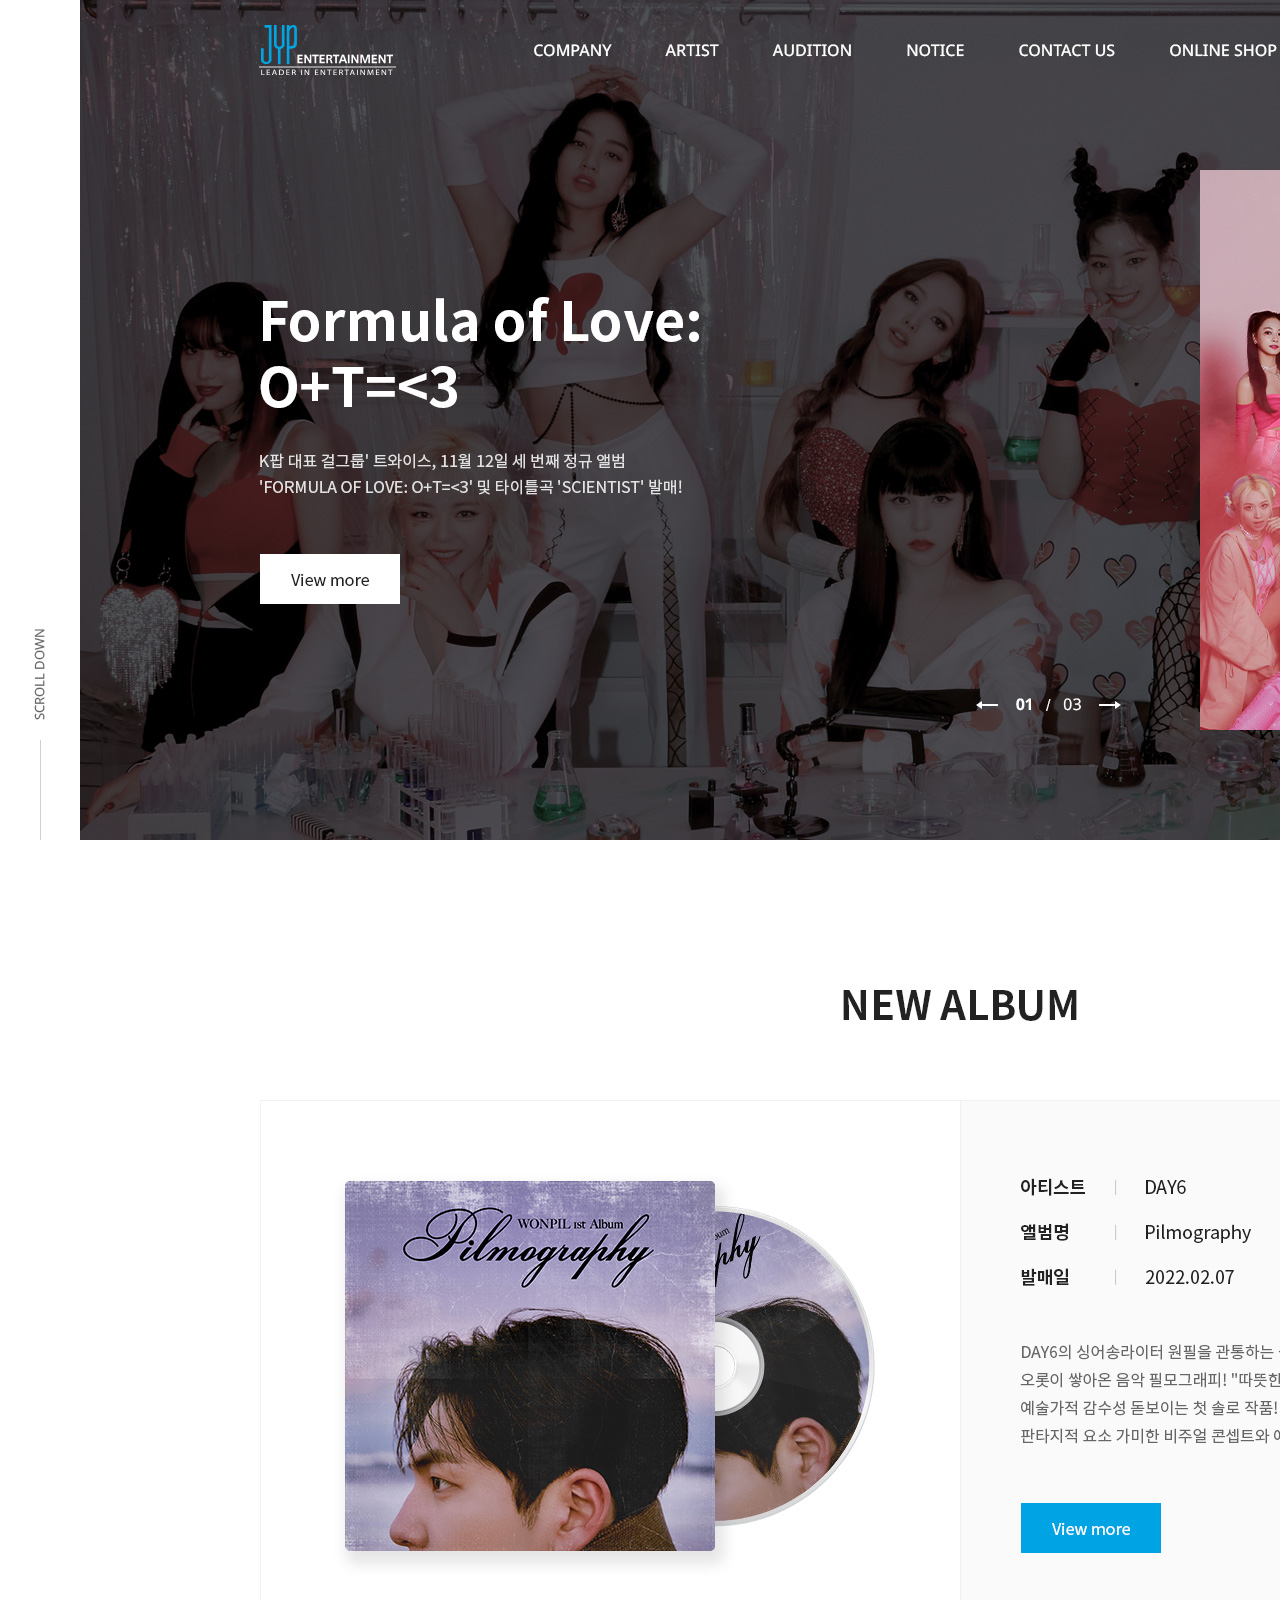
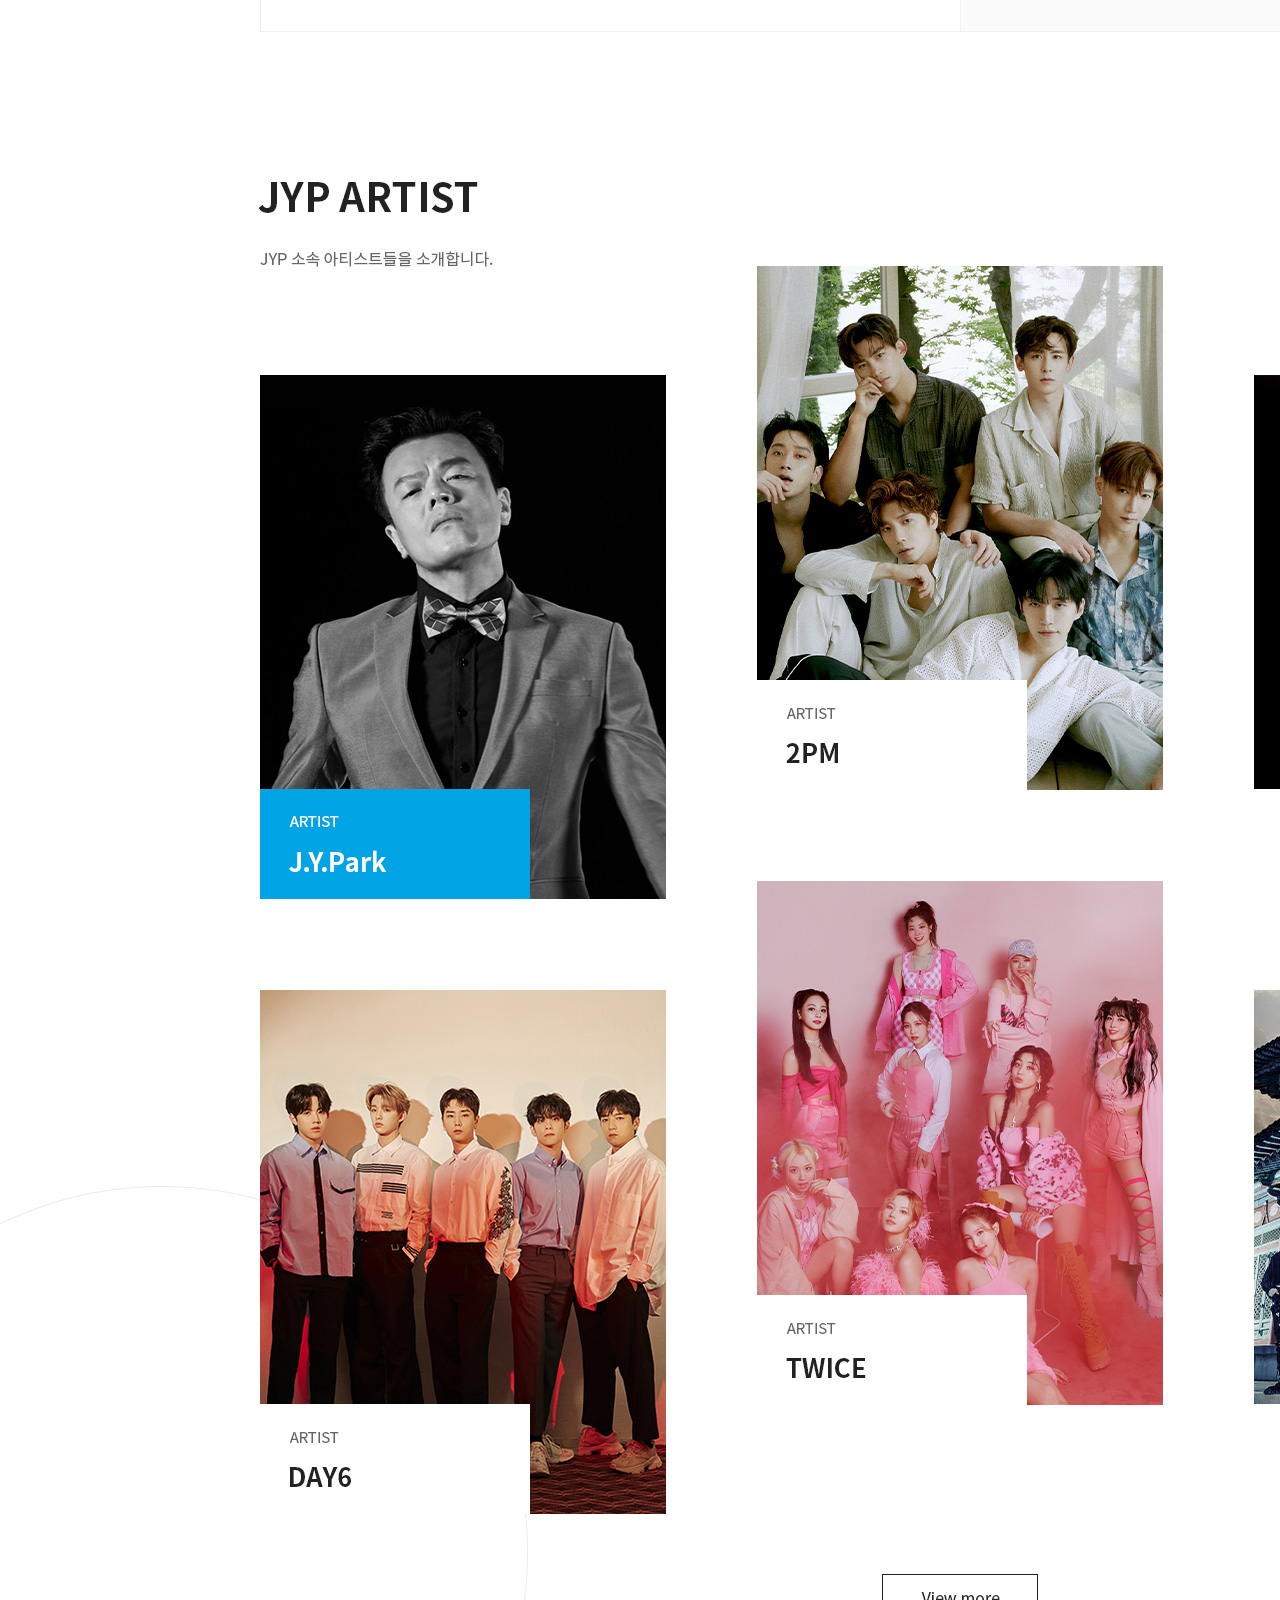
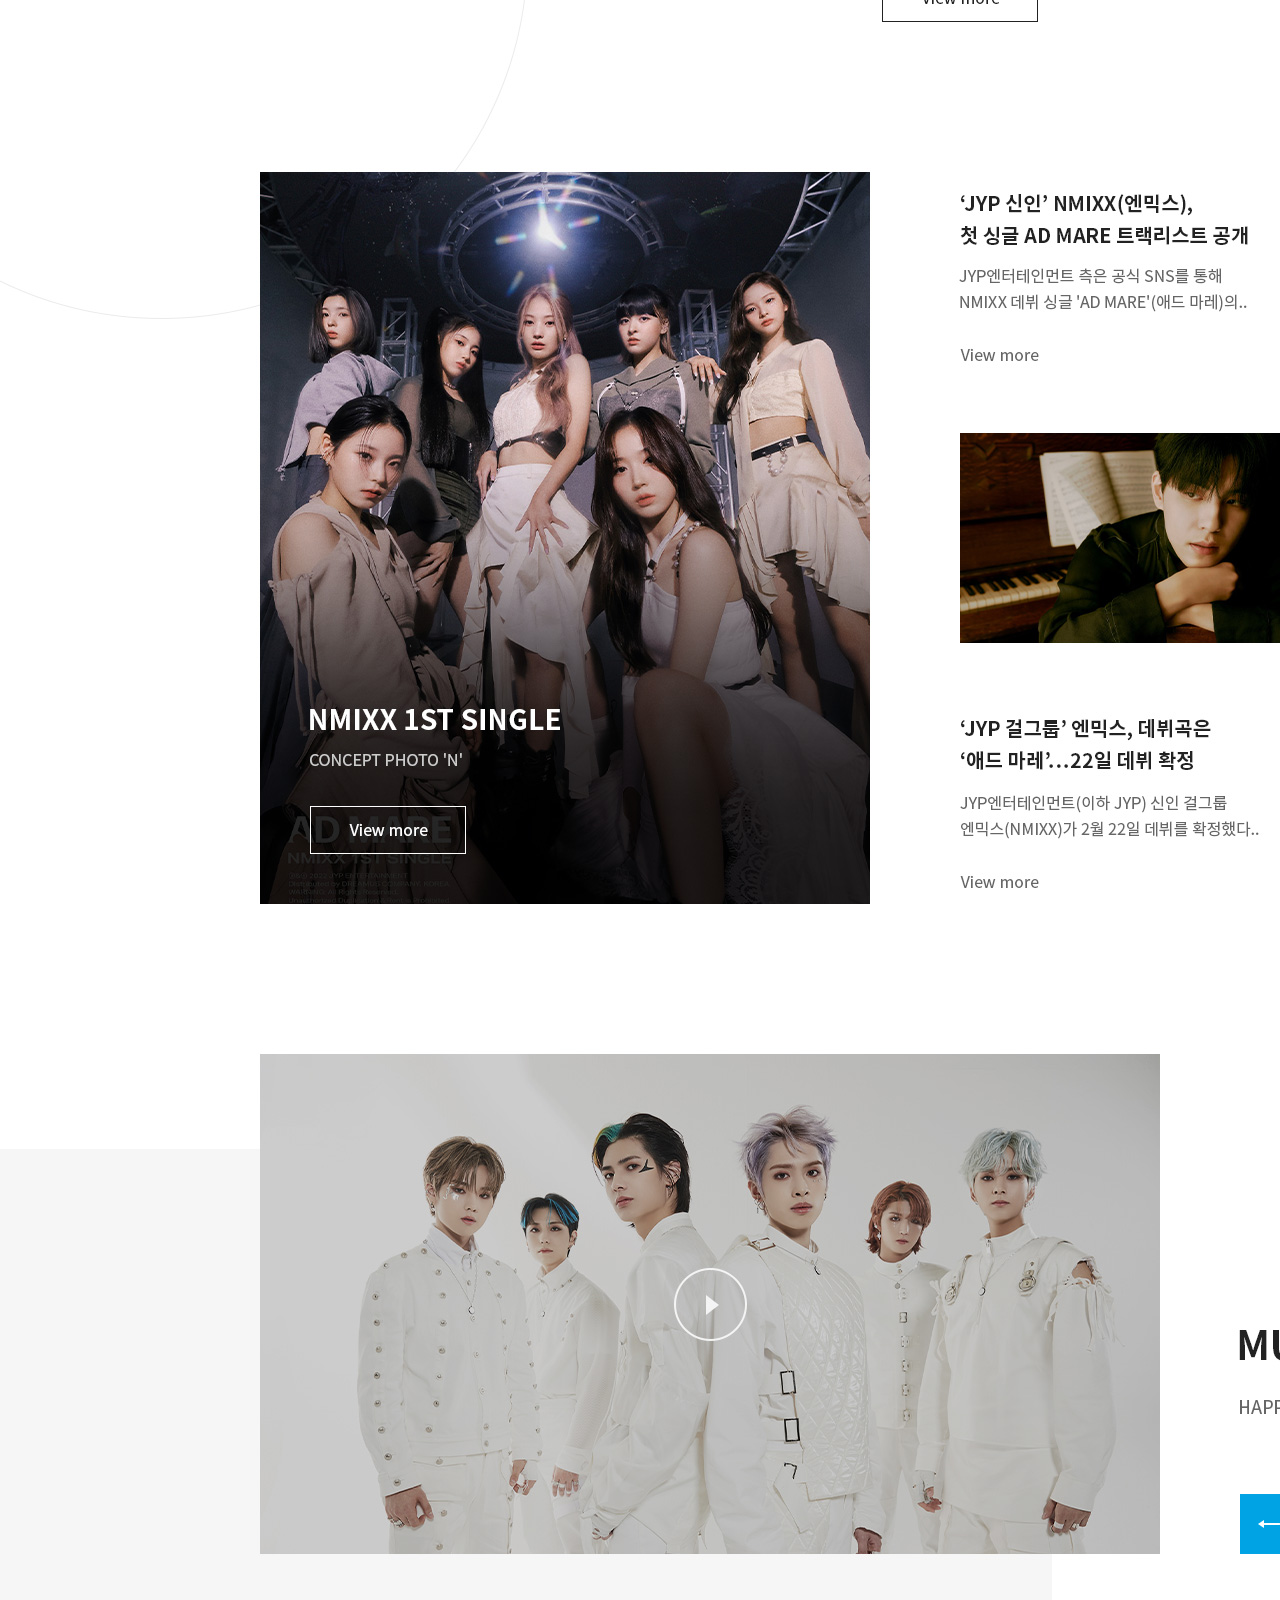
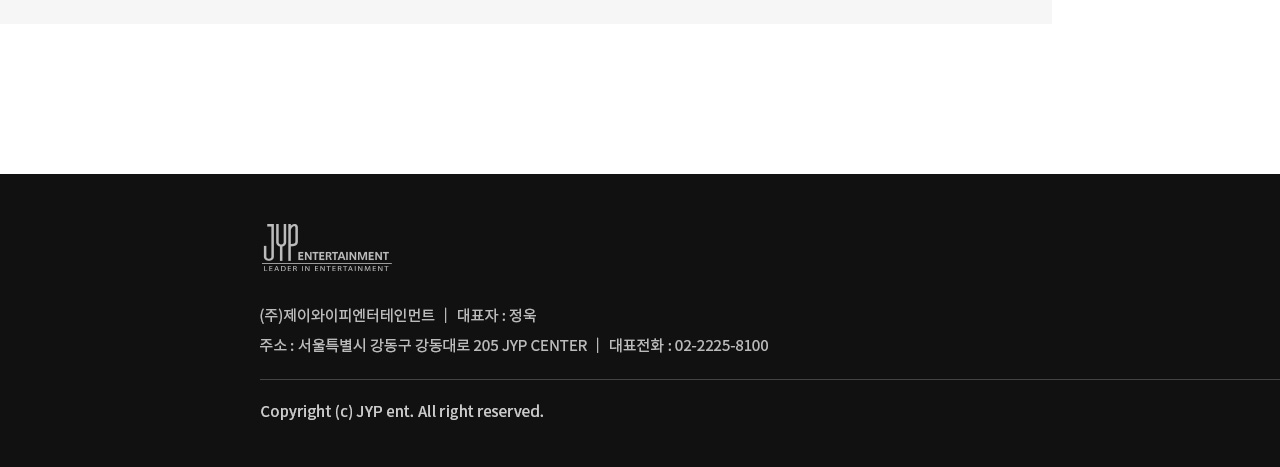
<file: home.html>
<!doctype html>
<html lang="en">
<head>
        <meta charset="UTF-8">
        <title>JYP entertainment</title>
        <link rel="stylesheet" href="css/plugin/reset.css">
</head>
<body>

    <div><img src="img.jpg"></div>

</body>

</html>
</file>
